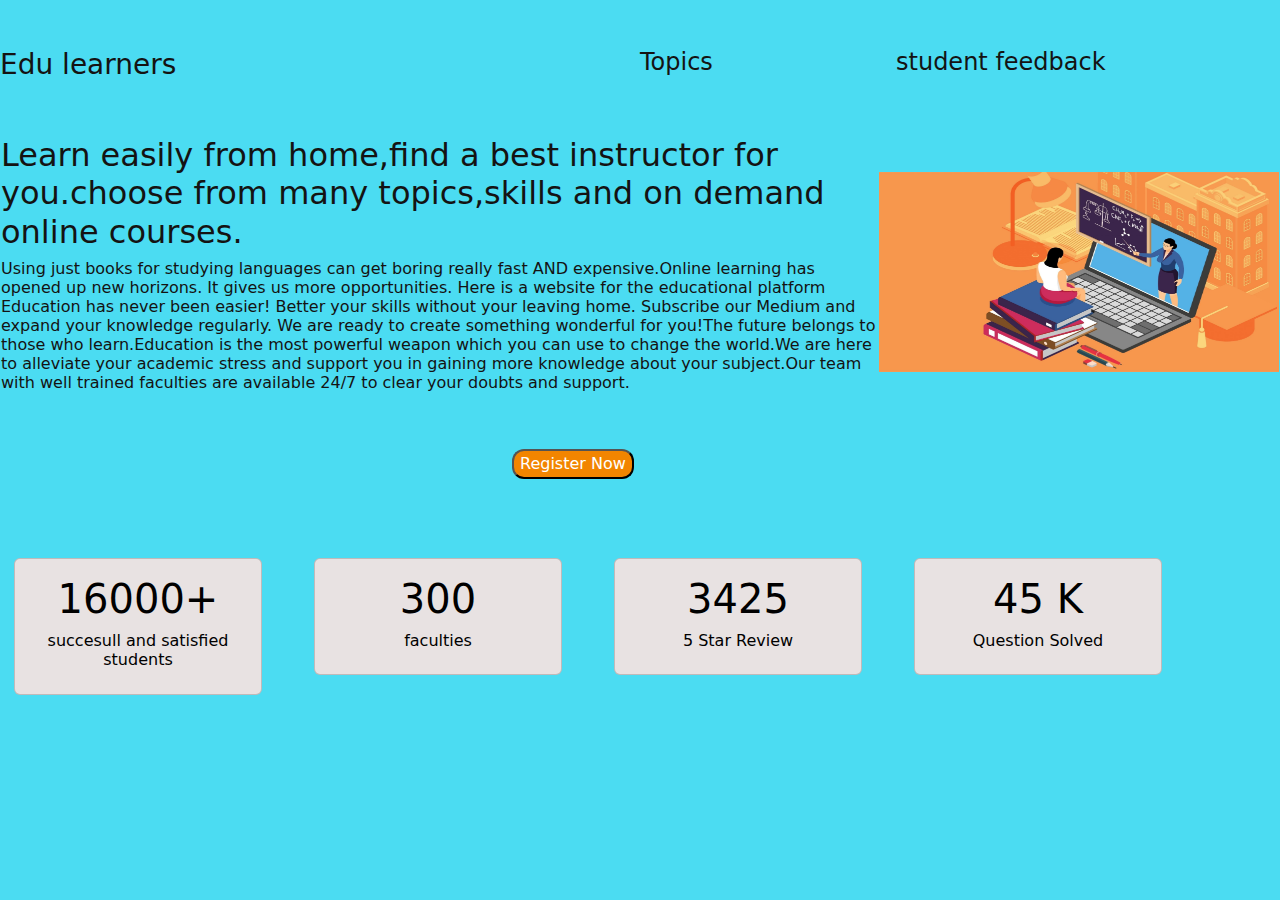
<file: index.html>
<html>
    <title>Landing page</title>
    <head>
        <link rel="stylesheet" href="https://cdn.jsdelivr.net/npm/bootstrap@5.2.1/dist/css/bootstrap.min.css">
        <link  rel="stylesheet" href="style.css">
    </head>
<body>
   
        <div class="navbar">
            <div class="logo">
                <h3>
                    Edu learners
                </h3>
            </div>
            <div class="one">
               <h4>
                Topics
                
               </h4> 
              

            </div>
            <div class="two">
                <h4>
                    student feedback</a>
                
                </h4> 
              </div>
            
             
        </div>

  
    <div>
        <table>
    <tr>
        <td>
            <h2>Learn easily from home,find a best instructor for you.choose from many topics,skills and on demand online courses.</h2>
            <p>Using just books for studying languages can get boring really fast AND expensive.Online learning has opened up new horizons. It gives us more opportunities.
              Here is a website for the educational platform
           Education has never been easier! Better your skills without your leaving home.
               Subscribe our Medium and expand your knowledge regularly.
              We are ready to create something wonderful for you!The future belongs to those who learn.Education is the most powerful weapon which you can use to change the world.We are here to alleviate your academic stress and support you in gaining more knowledge about your subject.Our team with well trained faculties are available 24/7 to clear your doubts and support.</p>
        </td>
        <td>
            <img src="img.jpg" width="400" height="200"/>
        </td>
    </tr>
    </table>
    </div>
    <div class="new">
        <a href="register.html">
        <button type="button" class="button btn1" >Register Now</button>
    </a>
    </div>

    <div class="row">


    <div class="pricing-column">
        <div class="card">
          
          <div class="card-body">
            <h1 style="color:black;text-align:center">16000+ </h1>
            <h6 style="color:black;text-align:center">succesull and satisfied students</h6>
            
    
          </div>
    
        </div>
    
      </div>
      <div class="pricing-column">
        <div class="card">
          
            
          <div class="card-body">
            <h1 style="color:black;text-align:center">300</h1>
            <h6 style="color:black;text-align:center">faculties</h6>
            
    
          </div>
    
        </div>
    
      </div>
      <div class="pricing-column">
        <div class="card">
          
            
          <div class="card-body">
            <h1 style="color:black;text-align:center">3425</h1>
            <h6 style="color:black;text-align:center">5 Star Review</h6>
            
    
          </div>
    
        </div>
    
      </div>
      <div class="pricing-column">
        <div class="card">
        
            
          
          <div class="card-body">
            <h1 style="color:black;text-align:center">45 K</h1>
            <h6 style="color:black;text-align:center">Question Solved</h6>
            
    
          </div>
    
        </div>
    </div>
 
</body>
</html>
</file>
<file: style.css>
body{
    background-color:#4bdcf2 ;
    color: rgb(20, 19, 19);
}
.navbar{
    height:15%;
    position: static;
}
.logo{
    height: 40px;
    width: 300px;
    position: absolute;

}
.one{
    position: absolute;
    margin-left: 50%;
    
    height: 40px;
    width: 300px;
    
}

.two{
    position: absolute;
    margin-bottom:0%;
    margin-left: 70%;
    width: 300px;
    height: 40px;
}
.pricing-column{
    height: 300px;
    width: 300px;
    padding: 3% 2%;
  }
  .new{
    margin-left:40%;
    padding-top: 40px;
    padding-bottom: 40px;
  }
  .btn1{
    
    border-radius: 12px;
    background-color: #F28500;
    color:white;
  }
.card{
    background-color: #e8e2e2;
    color:white;
}
</file>
